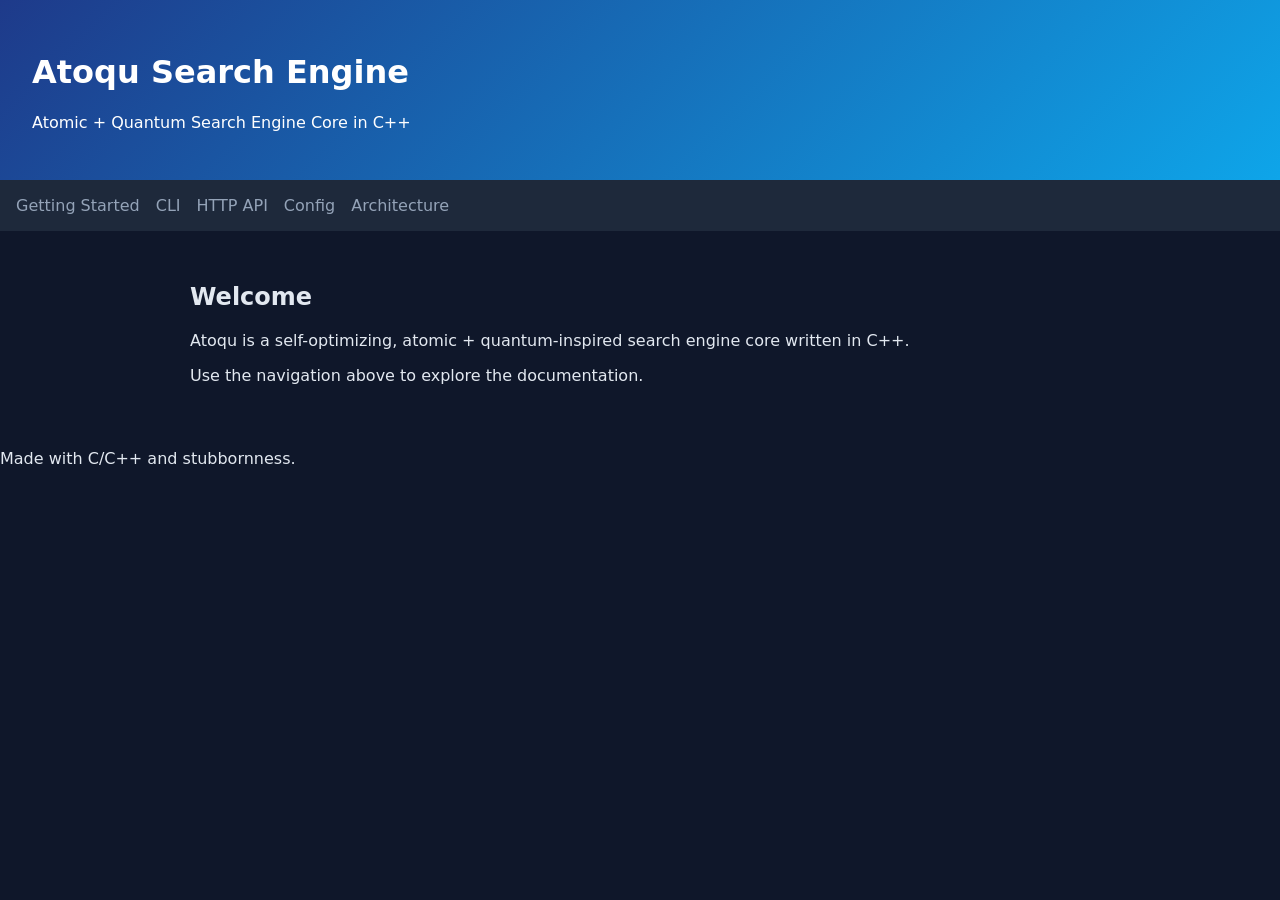
<file: docs/index.html>
<!DOCTYPE html>
<html lang="en">
<head>
  <meta charset="UTF-8">
  <title>Atoqu Search Engine — Documentation</title>
  <link rel="stylesheet" href="css/style.css">
</head>
<body>
  <header>
    <h1>Atoqu Search Engine</h1>
    <p>Atomic + Quantum Search Engine Core in C++</p>
  </header>

  <nav>
    <a href="getting-started.html">Getting Started</a>
    <a href="cli.html">CLI</a>
    <a href="http-api.html">HTTP API</a>
    <a href="config.html">Config</a>
    <a href="architecture.html">Architecture</a>
  </nav>

  <main>
    <section>
      <h2>Welcome</h2>
      <p>Atoqu is a self-optimizing, atomic + quantum-inspired search engine core written in C++.</p>
      <p>Use the navigation above to explore the documentation.</p>
    </section>
  </main>

  <footer>
    <p>Made with C/C++ and stubbornness.</p>
  </footer>
</body>
</html>
</file>
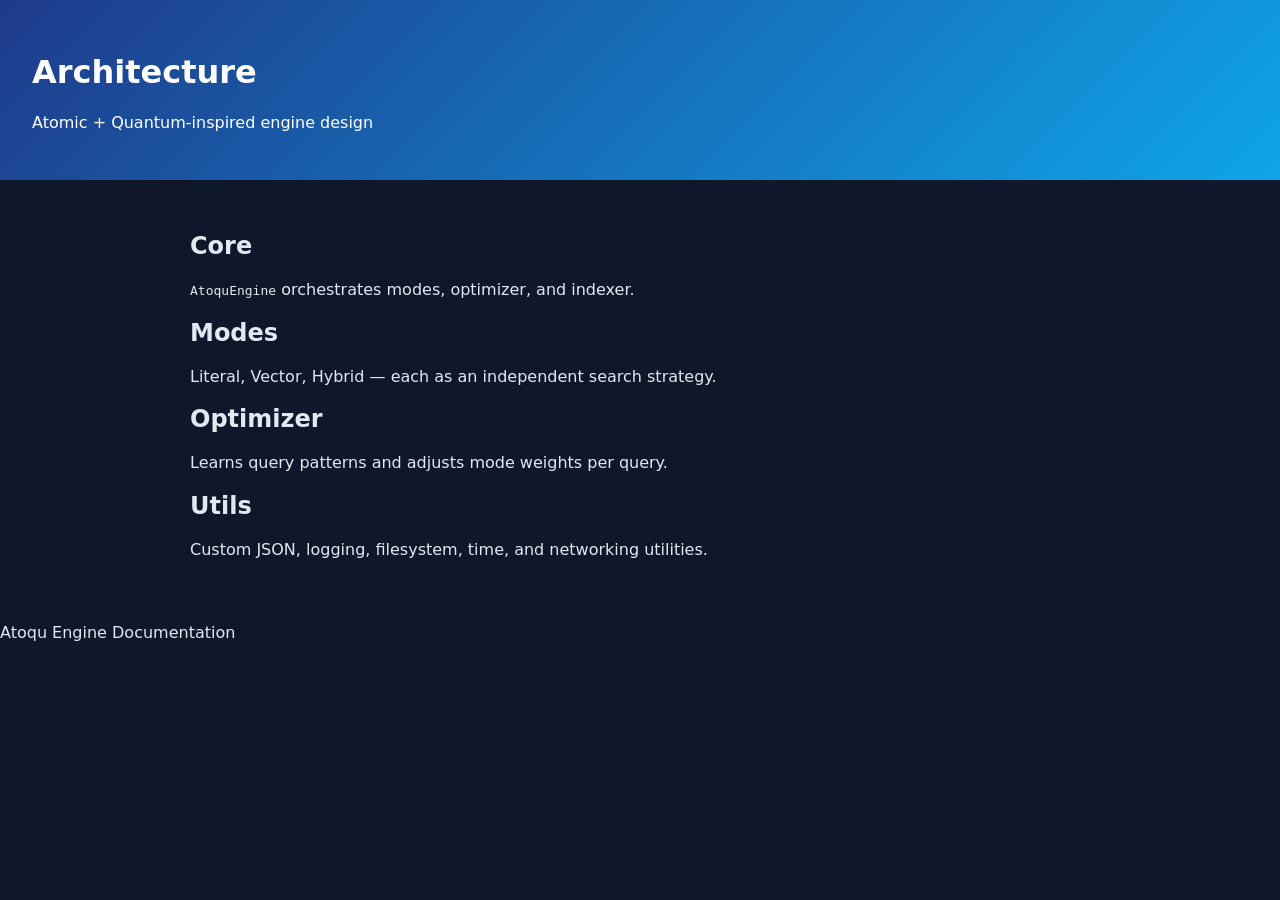
<file: docs/architecture.html>
<!DOCTYPE html>
<html lang="en">
<head>
  <meta charset="UTF-8">
  <title>Atoqu — Architecture</title>
  <link rel="stylesheet" href="css/style.css">
</head>
<body>
  <header>
    <h1>Architecture</h1>
    <p>Atomic + Quantum-inspired engine design</p>
  </header>

  <main>
    <section>
      <h2>Core</h2>
      <p><code>AtoquEngine</code> orchestrates modes, optimizer, and indexer.</p>
    </section>

    <section>
      <h2>Modes</h2>
      <p>Literal, Vector, Hybrid — each as an independent search strategy.</p>
    </section>

    <section>
      <h2>Optimizer</h2>
      <p>Learns query patterns and adjusts mode weights per query.</p>
    </section>

    <section>
      <h2>Utils</h2>
      <p>Custom JSON, logging, filesystem, time, and networking utilities.</p>
    </section>
  </main>

  <footer>
    <p>Atoqu Engine Documentation</p>
  </footer>
</body>
</html>
</file>
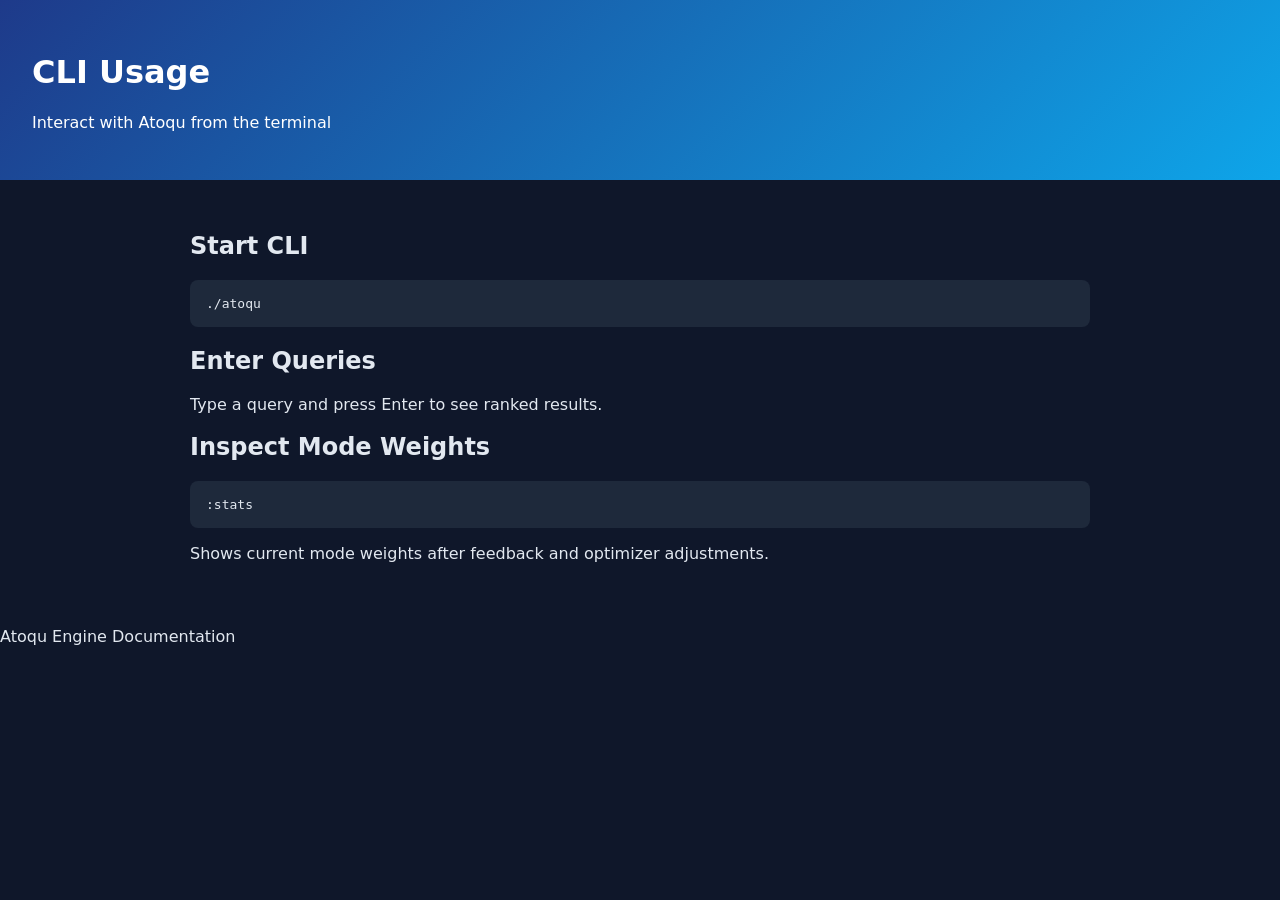
<file: docs/cli.html>
<!DOCTYPE html>
<html lang="en">
<head>
  <meta charset="UTF-8">
  <title>Atoqu — CLI Usage</title>
  <link rel="stylesheet" href="css/style.css">
</head>
<body>
  <header>
    <h1>CLI Usage</h1>
    <p>Interact with Atoqu from the terminal</p>
  </header>

  <main>
    <section>
      <h2>Start CLI</h2>
      <pre><code>./atoqu</code></pre>
    </section>

    <section>
      <h2>Enter Queries</h2>
      <p>Type a query and press Enter to see ranked results.</p>
    </section>

    <section>
      <h2>Inspect Mode Weights</h2>
      <pre><code>:stats</code></pre>
      <p>Shows current mode weights after feedback and optimizer adjustments.</p>
    </section>
  </main>

  <footer>
    <p>Atoqu Engine Documentation</p>
  </footer>
</body>
</html>
</file>
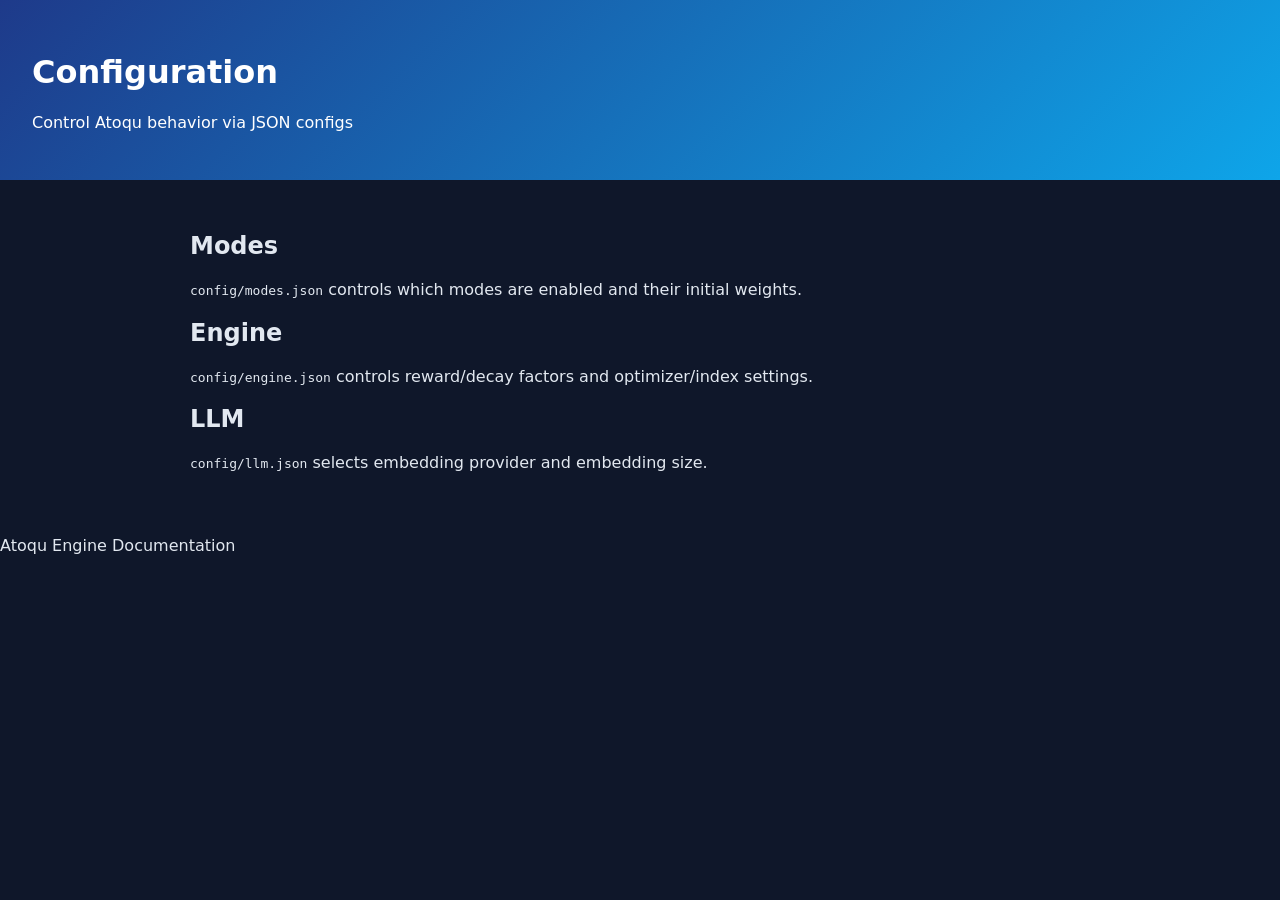
<file: docs/config.html>
<!DOCTYPE html>
<html lang="en">
<head>
  <meta charset="UTF-8">
  <title>Atoqu — Configuration</title>
  <link rel="stylesheet" href="css/style.css">
</head>
<body>
  <header>
    <h1>Configuration</h1>
    <p>Control Atoqu behavior via JSON configs</p>
  </header>

  <main>
    <section>
      <h2>Modes</h2>
      <p><code>config/modes.json</code> controls which modes are enabled and their initial weights.</p>
    </section>

    <section>
      <h2>Engine</h2>
      <p><code>config/engine.json</code> controls reward/decay factors and optimizer/index settings.</p>
    </section>

    <section>
      <h2>LLM</h2>
      <p><code>config/llm.json</code> selects embedding provider and embedding size.</p>
    </section>
  </main>

  <footer>
    <p>Atoqu Engine Documentation</p>
  </footer>
</body>
</html>
</file>
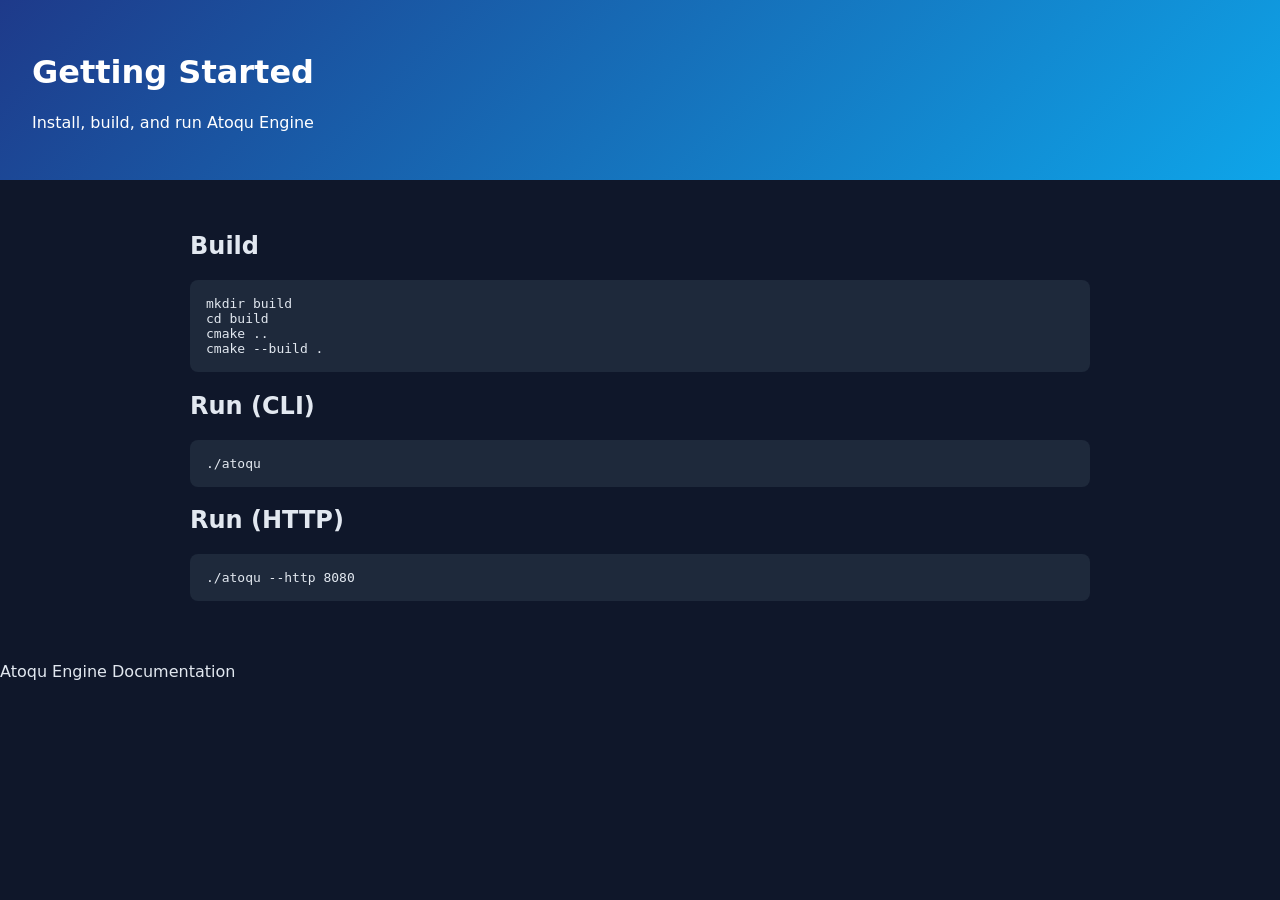
<file: docs/getting-started.html>
<!DOCTYPE html>
<html lang="en">
<head>
  <meta charset="UTF-8">
  <title>Atoqu — Getting Started</title>
  <link rel="stylesheet" href="css/style.css">
</head>
<body>
  <header>
    <h1>Getting Started</h1>
    <p>Install, build, and run Atoqu Engine</p>
  </header>

  <main>
    <section>
      <h2>Build</h2>
      <pre><code>mkdir build
cd build
cmake ..
cmake --build .
</code></pre>
    </section>

    <section>
      <h2>Run (CLI)</h2>
      <pre><code>./atoqu</code></pre>
    </section>

    <section>
      <h2>Run (HTTP)</h2>
      <pre><code>./atoqu --http 8080</code></pre>
    </section>
  </main>

  <footer>
    <p>Atoqu Engine Documentation</p>
  </footer>
</body>
</html>
</file>
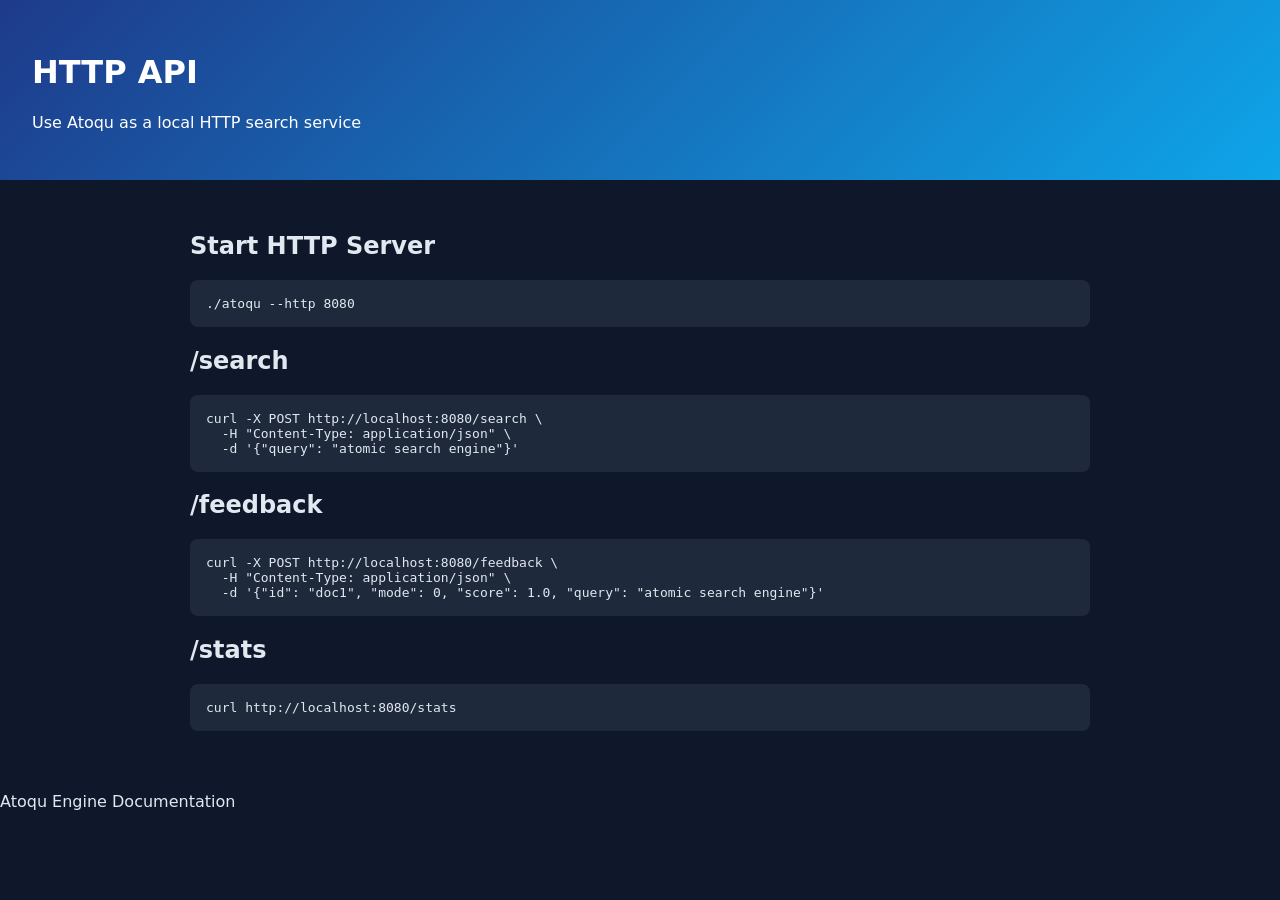
<file: docs/http-api.html>
<!DOCTYPE html>
<html lang="en">
<head>
  <meta charset="UTF-8">
  <title>Atoqu — HTTP API</title>
  <link rel="stylesheet" href="css/style.css">
</head>
<body>
  <header>
    <h1>HTTP API</h1>
    <p>Use Atoqu as a local HTTP search service</p>
  </header>

  <main>
    <section>
      <h2>Start HTTP Server</h2>
      <pre><code>./atoqu --http 8080</code></pre>
    </section>

    <section>
      <h2>/search</h2>
      <pre><code>curl -X POST http://localhost:8080/search \
  -H "Content-Type: application/json" \
  -d '{"query": "atomic search engine"}'</code></pre>
    </section>

    <section>
      <h2>/feedback</h2>
      <pre><code>curl -X POST http://localhost:8080/feedback \
  -H "Content-Type: application/json" \
  -d '{"id": "doc1", "mode": 0, "score": 1.0, "query": "atomic search engine"}'</code></pre>
    </section>

    <section>
      <h2>/stats</h2>
      <pre><code>curl http://localhost:8080/stats</code></pre>
    </section>
  </main>

  <footer>
    <p>Atoqu Engine Documentation</p>
  </footer>
</body>
</html>
</file>
<file: docs/css/style.css>
body {
  font-family: system-ui, sans-serif;
  margin: 0;
  background: #0f172a;
  color: #e2e8f0;
}

header {
  padding: 2rem;
  background: linear-gradient(135deg, #1e3a8a, #0ea5e9);
  color: white;
}

nav {
  display: flex;
  gap: 1rem;
  padding: 1rem;
  background: #1e293b;
}

nav a {
  color: #94a3b8;
  text-decoration: none;
}

nav a:hover {
  color: white;
}

main {
  padding: 2rem;
  max-width: 900px;
  margin: auto;
}

pre {
  background: #1e293b;
  padding: 1rem;
  border-radius: 8px;
  overflow-x: auto;
}
</file>
